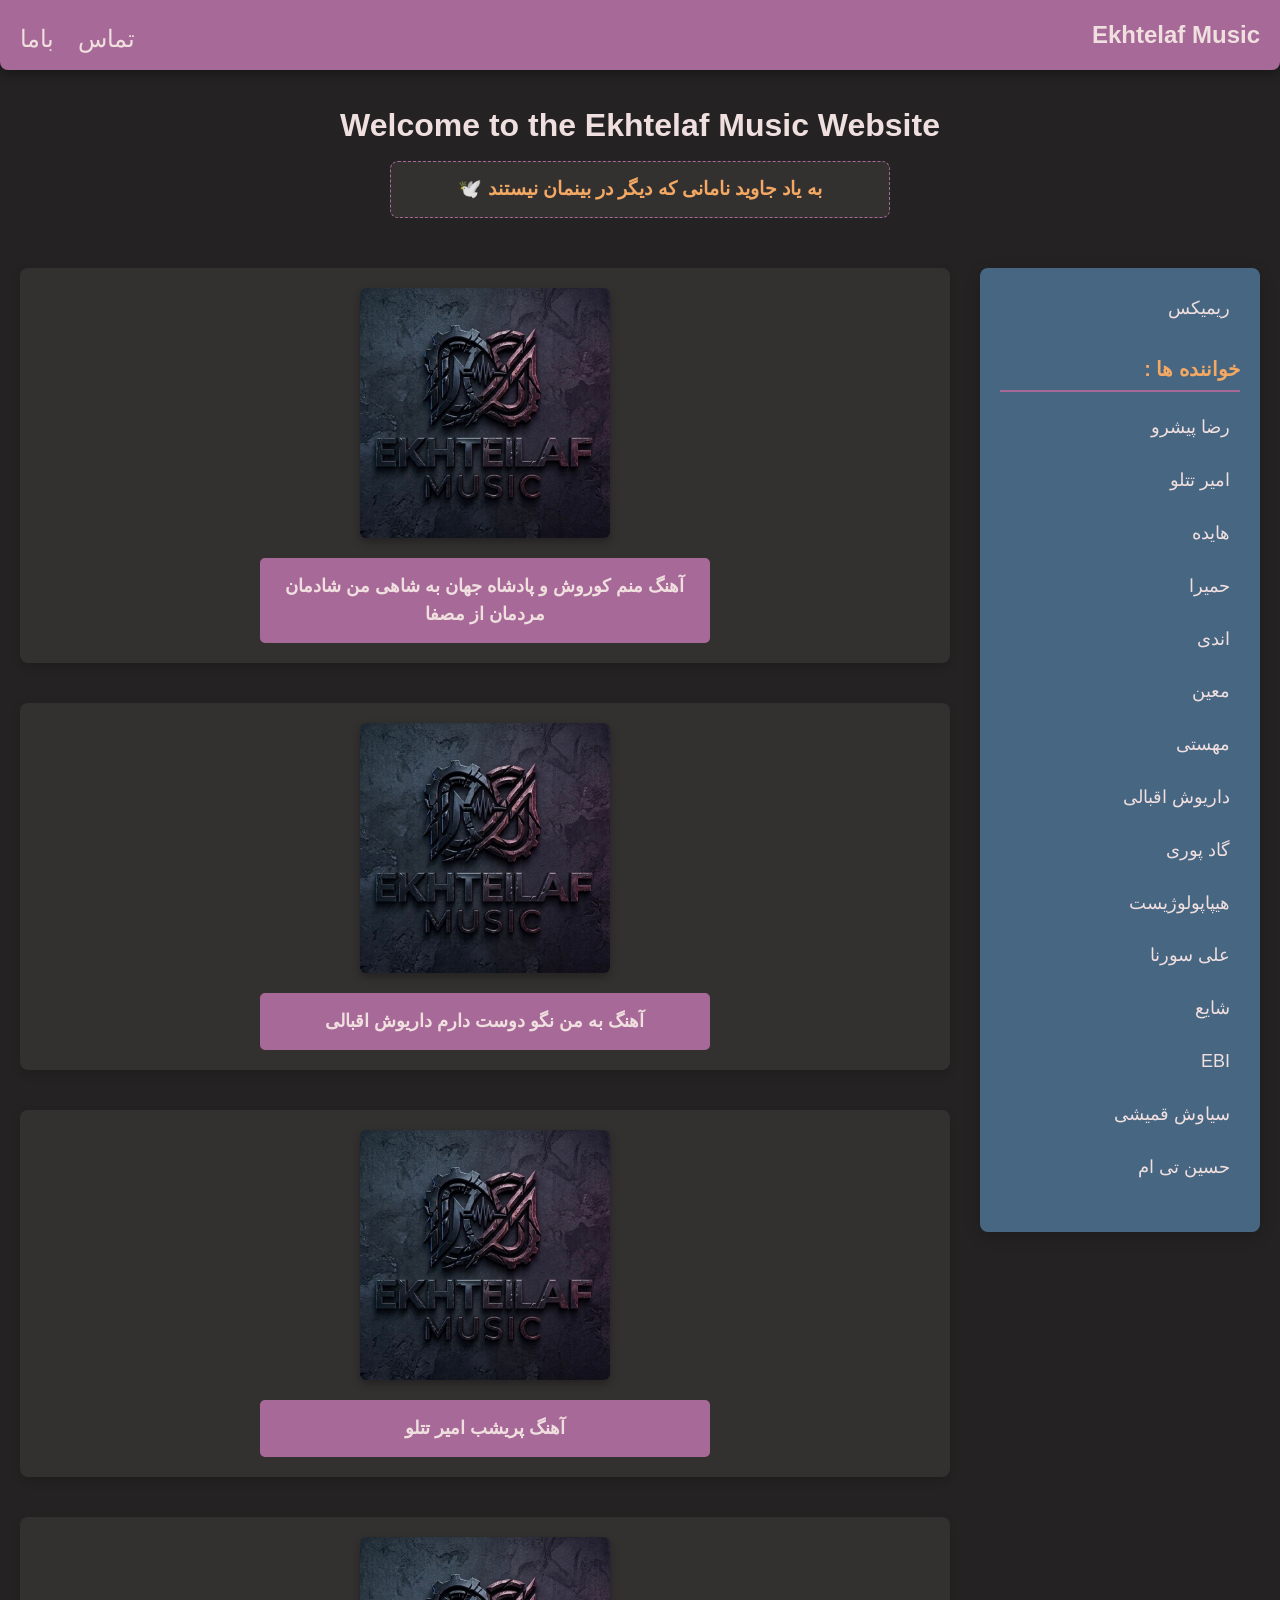
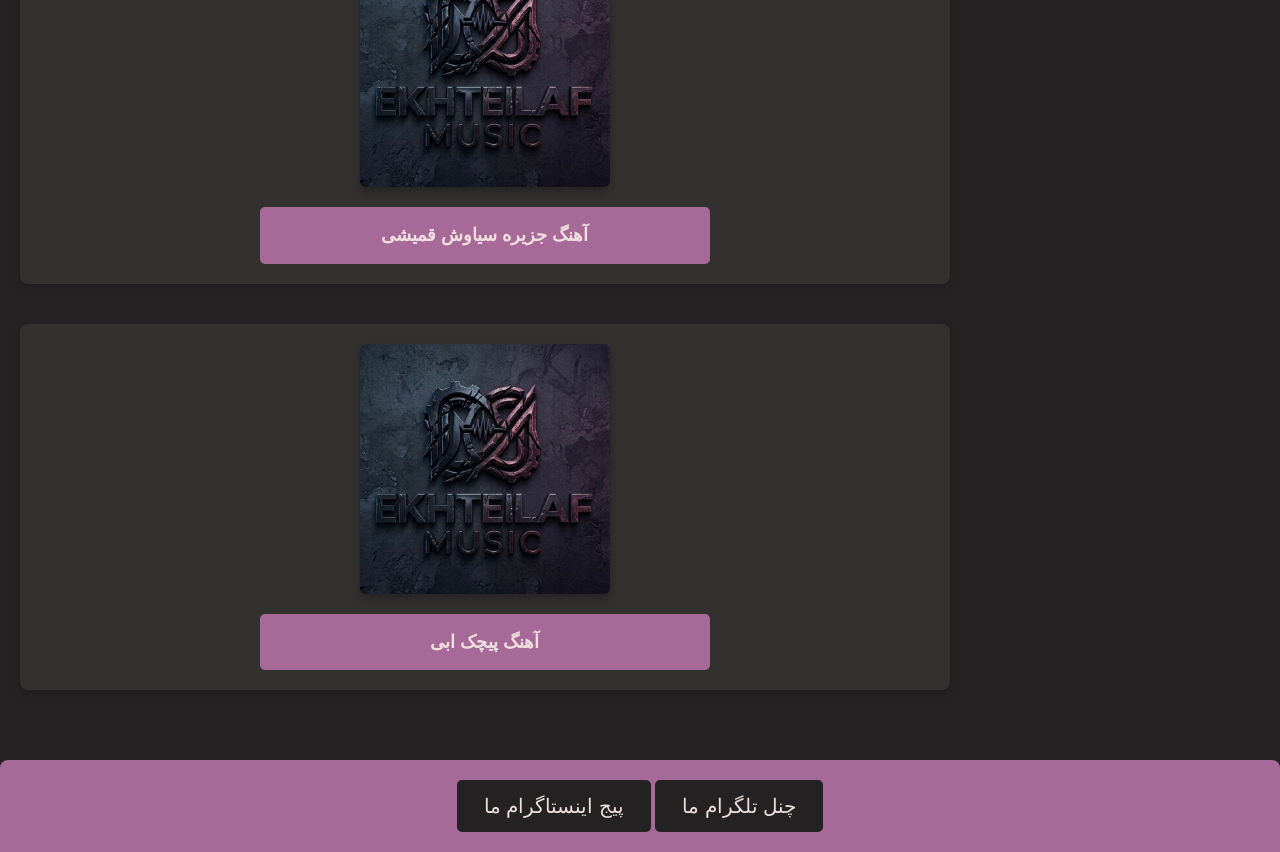
<file: index.html>
<!DOCTYPE html>
<html lang="fa" dir="rtl">

<head>
    <meta charset="UTF-8">
    <meta http-equiv="X-UA-Compatible" content="IE=edge">
    <meta name="viewport" content="width=device-width, initial-scale=1.0">
    <title>اختلاف موزیک | Ekhtelaf Music |دانلود و پخش آنلاین آهنگ</title>
    <link rel="stylesheet" href="style.css">

    <link rel="preconnect" href="https://fonts.googleapis.com">
    <link rel="preconnect" href="https://fonts.gstatic.com" crossorigin>
    <link href="https://fonts.googleapis.com/css2?family=Montserrat+Underline:ital,wght@0,100..900;1,100..900&display=swap" rel="stylesheet">
    <link rel="stylesheet" href="https://fonts.googleapis.com/css2?family=Material+Symbols+Outlined:opsz,wght,FILL,GRAD@24,400,0,0&icon_names=phone_in_talk" />
</head>

<body>

    <header id="heder">
        <div class="divef13">
            <h1 id="ef13">Ekhtelaf Music</h1>
        </div>
        <div class="divt">
            <a href="tabligh.html" id="t"><span class="material-symbols-outlined">تماس باما</span></a>
        </div>
    </header>

    <div class="welcome">
        <h1>Welcome to the Ekhtelaf Music Website</h1>
        <!-- تیکه کد زیر را دقیقاً اینجا اضافه کن -->
        <div style="text-align: center; margin: 10px auto 30px auto; font-size: 19px; color: #f3a863; font-weight: bold; background-color: #333030; padding: 12px; border-radius: 8px; border: 1px dashed #a76997; max-width: 500px;">به یاد جاوید نامانی که دیگر در بینمان نیستند 🕊️
        </div>
    </div>

    <div class="main-container">

        <!-- ستون راست: منوی خواننده‌ها و ریمیکس -->
        <aside class="aside">
            <ul>
                <li><a href="remix.html" class="rimix">ریمیکس</a></li>
            </ul>

            <h2 class="kh">خواننده ها :</h2>
            <ul>
                <li><a href="artists.html?id=pishro">رضا پیشرو</a></li>
                <li><a href="artists.html?id=tataloo">امیر تتلو</a></li>
                <li><a href="artists.html?id=haydeh">هایده</a></li>
                <li><a href="artists.html?id=homeyra">حمیرا</a></li>
                <li><a href="artists.html?id=andy">اندی</a></li>
                <li><a href="artists.html?id=moein">معین</a></li>
                <li><a href="artists.html?id=mahasti">مهستی</a></li>
                <li><a href="artists.html?id=dariush">داریوش اقبالی</a></li>
                <li><a href="artists.html?id=poori">گاد پوری</a></li>
                <li><a href="artists.html?id=hiphopologist">هیپاپولوژیست</a></li>
                <li><a href="artists.html?id=sorena">علی سورنا</a></li>
                <li><a href="artists.html?id=shayea">شایع</a></li>
                <li><a href="artists.html?id=ebi">EBI</a></li>
                <li><a href="artists.html?id=ghomayshi">سیاوش قمیشی</a></li>
                <li><a href="artists.html?id=hosseintm">حسین تی ام</a></li>
            </ul>
        </aside>

        <!-- ستون چپ: محتوای اصلی صفحه اول -->
        <main class="content-area">

            <!-- <div class="divbn">
                <h3 class="tm">مطالب پر بازدید</h3>
                <hr class="tt">
                <video controls autoplay muted class="vidbn">
                    <source src="GCDNuxAy_0pU6bYCANalMmqcOrNGbvVBAAAF.mp4" type="video/mp4">
                </video>
                <br>
                <a href="https://benowaperfume.ir/fa/blog" class="abn">اینجا کلیک کن</a>
            </div> -->

            <!-- آهنگ منم کوروش (باقی ماند) -->
            <div class="music-card">
                <img src="اختلاف.jpg" alt="منم کوروش">
                <a href="player.html?artist=special&track=manam_kourosh">آهنگ منم کوروش و پادشاه جهان به شاهی من شادمان مردمان از مصفا</a>
            </div>

            <!-- آهنگ به من نگو دوست دارم داریوش (جایگزین شد) -->
            <div class="music-card">
                <img src="اختلاف.jpg" alt="به من نگو دوست دارم داریوش">
                <a href="player.html?artist=dariush&track=donyaye_in_roozaye_man">آهنگ به من نگو دوست دارم داریوش اقبالی</a>
            </div>

            <!-- آهنگ پریشب امیر تتلو (جایگزین شد) -->
            <div class="music-card">
                <img src="اختلاف.jpg" alt="پریشب امیر تتلو">
                <a href="player.html?artist=tataloo&track=goli">آهنگ پریشب امیر تتلو</a>
            </div>

            <!-- آهنگ جزیره سیاوش قمیشی (جایگزین شد) -->
            <div class="music-card">
                <img src="اختلاف.jpg" alt="جزیره سیاوش قمیشی">
                <a href="player.html?artist=ghomayshi&track=jazireh">آهنگ جزیره سیاوش قمیشی</a>
            </div>

            <!-- آهنگ پیچک ابی (جایگزین شد) -->
            <div class="music-card">
                <img src="اختلاف.jpg" alt="پیچک ابی">
                <a href="player.html?artist=ebi&track=pich">آهنگ پیچک ابی</a>
            </div>

        </main>

    </div>

    <footer>
        <a href="https://t.me/Ekhtelafmusic" class="چنلتلگرام" target="_blank">چنل تلگرام ما</a>
        <a href="https://www.instagram.com/eghtelaf_music?igsh=MWF1bGY4aHJhNzM1Zw==" class="چنلتلگرام" target="_blank">پیج اینستاگرام ما</a>
    </footer>

    <script src="script.js"></script>
</body>

</html>
</file>
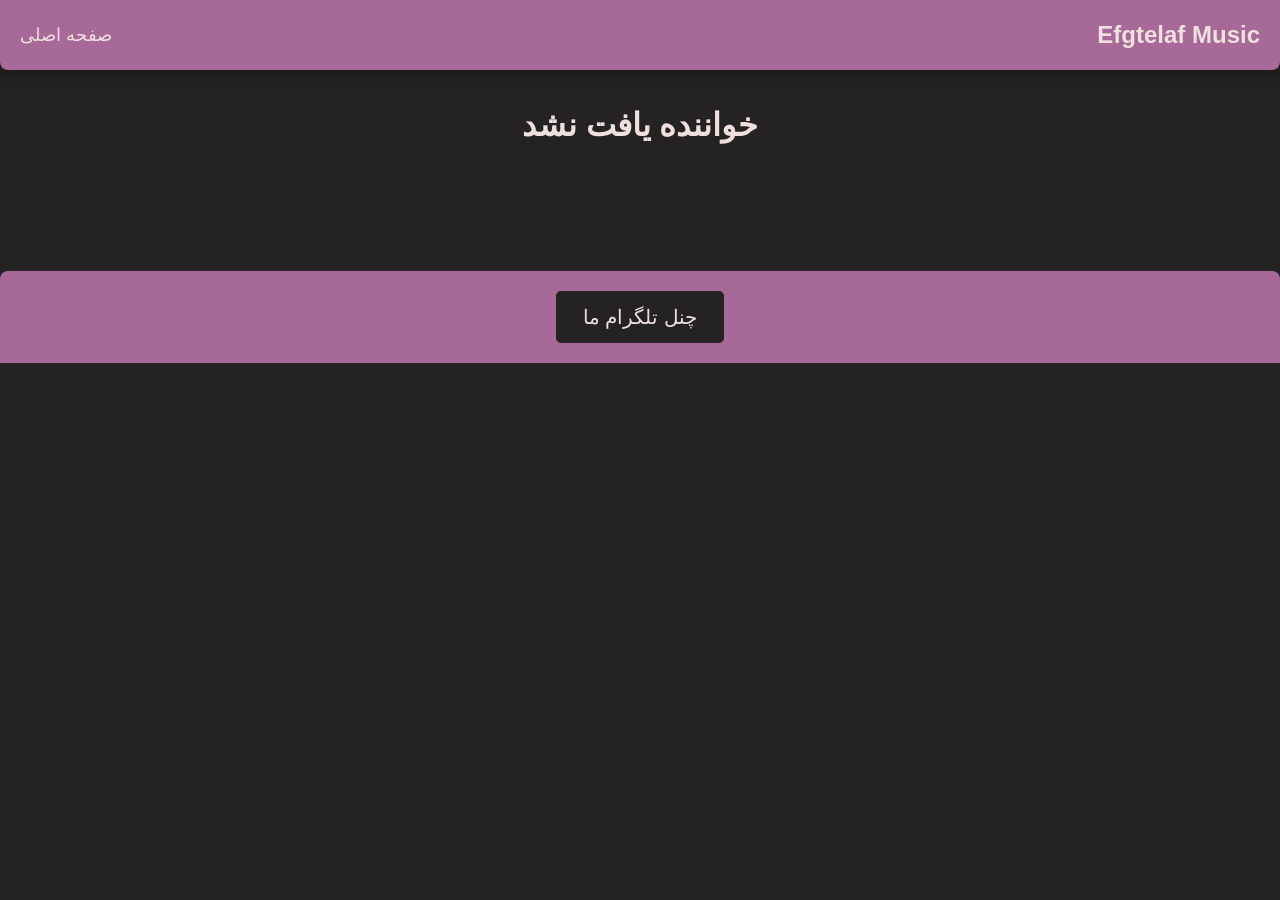
<file: artists.html>
<!DOCTYPE html>
<html lang="fa" dir="rtl">

<head>
    <meta charset="UTF-8">
    <meta name="viewport" content="width=device-width, initial-scale=1.0">
    <title>آهنگ‌های خواننده | اختلاف موزیک</title>
    <link rel="stylesheet" href="style.css">
    <link rel="preconnect" href="https://fonts.googleapis.com">
    <link rel="preconnect" href="https://fonts.gstatic.com" crossorigin>
    <link href="https://fonts.googleapis.com/css2?family=Montserrat+Underline:ital,wght@0,100..900;1,100..900&display=swap" rel="stylesheet">
</head>

<body>

    <header id="heder">
        <div class="divef13">
            <h1 id="ef13">Efgtelaf Music</h1>
        </div>
        <div class="divt">
            <a href="index.html" id="t" style="font-size: 18px;">صفحه اصلی</a>
        </div>
    </header>

    <div class="welcome">
        <h1 id="artist-title">آهنگ‌های خواننده</h1>
    </div>

    <div class="main-container" style="justify-content: center;">
        <main class="content-area" id="tracks-container" style="max-width: 800px; width: 100%;">
            <!-- لیست آهنگ‌ها توسط جاوااسکریپت تزریق می‌شود -->
        </main>
    </div>

    <footer>
        <a href="https://t.me/ekhtelaf13" class="چنلتلگرام" target="_blank">چنل تلگرام ما</a>
    </footer>

    <script src="script.js"></script>
</body>

</html>
</file>
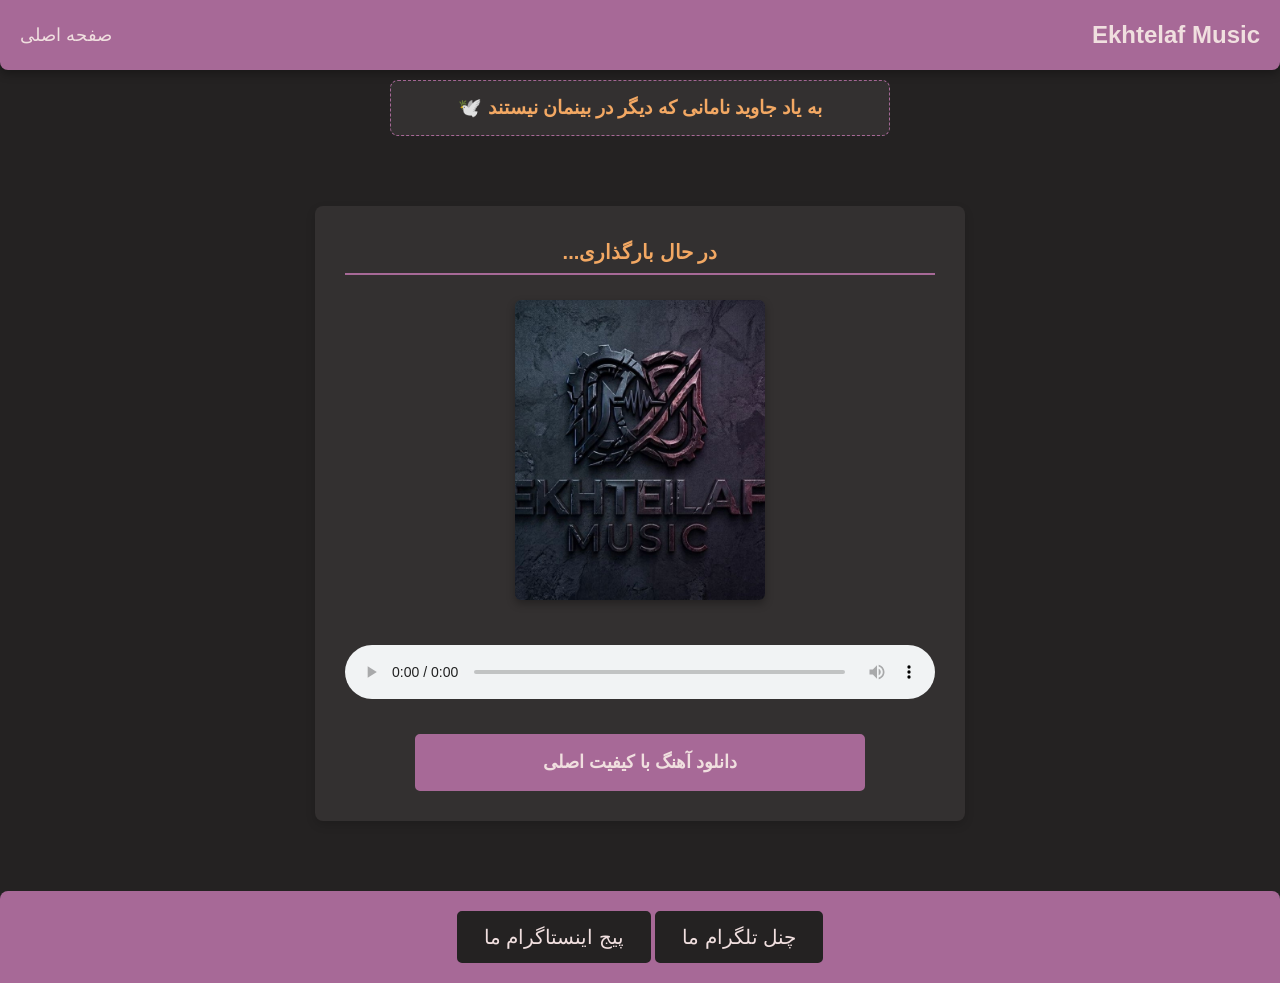
<file: player.html>
<!DOCTYPE html>
<html lang="fa" dir="rtl">

<head>
    <meta charset="UTF-8">
    <meta name="viewport" content="width=device-width, initial-scale=1.0">
    <title>پخش آهنگ | اختلاف موزیک</title>
    <link rel="stylesheet" href="style.css">
    <link rel="preconnect" href="https://fonts.googleapis.com">
    <link rel="preconnect" href="https://fonts.gstatic.com" crossorigin>
    <link href="https://fonts.googleapis.com/css2?family=Montserrat+Underline:ital,wght@0,100..900;1,100..900&display=swap" rel="stylesheet">
</head>

<body>

    <header id="heder">
        <div class="divef13">
            <h1 id="ef13">Ekhtelaf Music</h1>
        </div>
        <!-- تیکه کد زیر را دقیقاً اینجا اضافه کن -->
  
    

        <div class="divt">
            <a href="index.html" id="t" style="font-size: 18px;">صفحه اصلی</a>
        </div>
    </header>
        <div style="text-align: center; margin: 10px auto 30px auto; font-size: 19px; color: #f3a863; font-weight: bold; background-color: #333030; padding: 12px; border-radius: 8px; border: 1px dashed #a76997; max-width: 500px;">به یاد جاوید نامانی که دیگر در بینمان نیستند 🕊️
        </div>

    <div class="main-container" style="justify-content: center; padding-top: 40px;">
        <main class="content-area" style="max-width: 650px; width: 100%; align-items: center;">
            
            <div class="music-card" style="width: 100%; padding: 30px;">
                <h2 id="player-title" class="kh" style="width: 100%; margin-bottom: 25px;">در حال بارگذاری...</h2>
                <img id="player-img" src="اختلاف.jpg" alt="کاور آهنگ" style="max-width: 300px; height: 300px; object-fit: cover; border-radius: 6px;">
                
                <audio id="player-audio" controls style="width: 100%; margin: 25px 0; border-radius: 8px;"></audio>
                
                <a id="download-link" href="#" download style="width: 100%; margin-top: 10px;">دانلود آهنگ با کیفیت اصلی</a>
            </div>

        </main>
    </div>

    <footer>
        <a href="https://t.me/Ekhtelafmusic" class="چنلتلگرام" target="_blank">چنل تلگرام ما</a>
        <a href="https://www.instagram.com/eghtelaf_music?igsh=MWF1bGY4aHJhNzM1Zw==" class="چنلتلگرام" target="_blank">پیج اینستاگرام ما</a>
    </footer>

    <script src="script.js"></script>
</body>

</html>
</file>
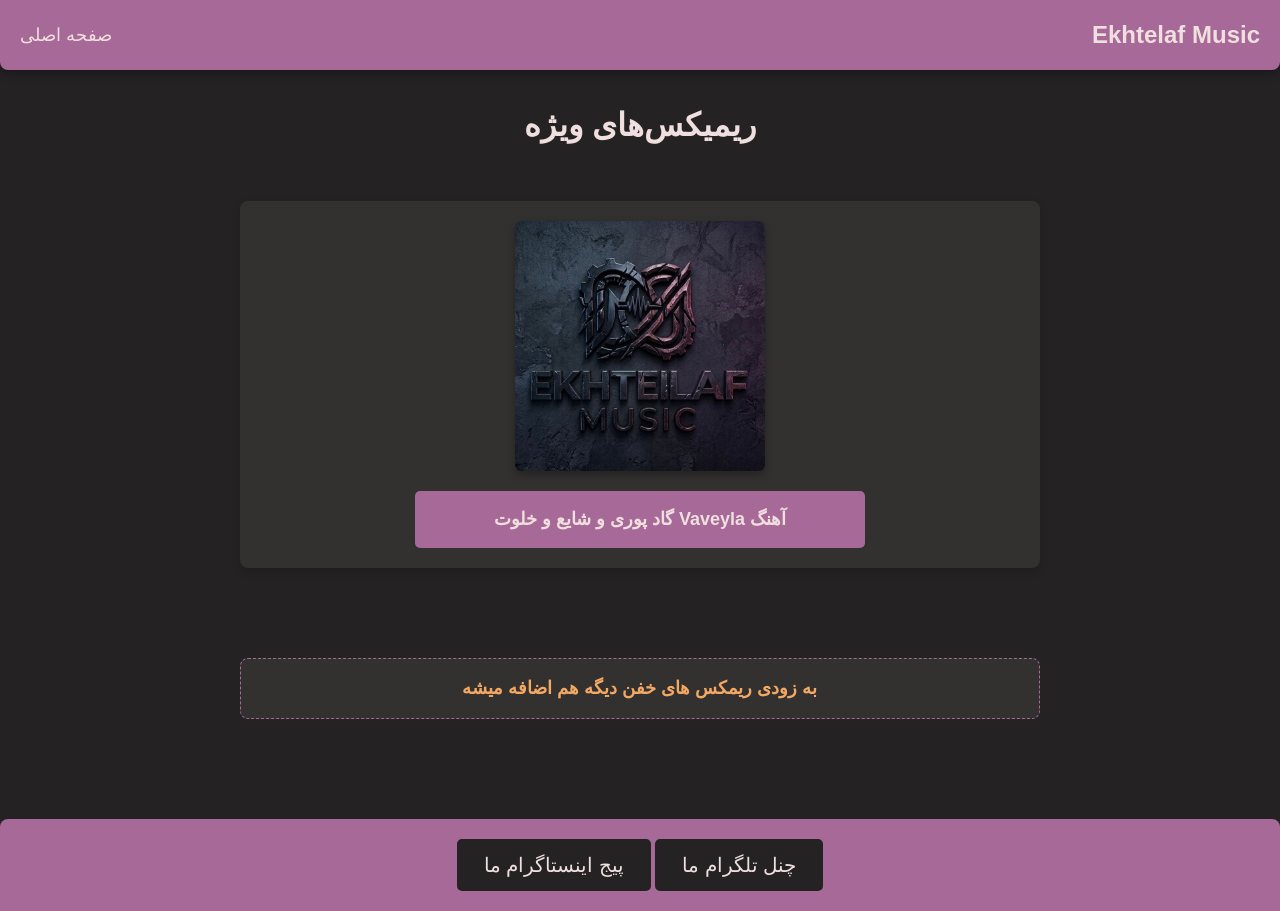
<file: remix.html>
<!DOCTYPE html>
<html lang="fa" dir="rtl">

<head>
    <meta charset="UTF-8">
    <meta name="viewport" content="width=device-width, initial-scale=1.0">
    <title>ریمیکس‌ها | اختلاف موزیک</title>
    <link rel="stylesheet" href="style.css">
    <link rel="preconnect" href="https://fonts.googleapis.com">
    <link rel="preconnect" href="https://fonts.gstatic.com" crossorigin>
    <link href="https://fonts.googleapis.com/css2?family=Montserrat+Underline:ital,wght@0,100..900;1,100..900&display=swap" rel="stylesheet">
</head>

<body>

    <header id="heder">
        <div class="divef13">
            <h1 id="ef13">Ekhtelaf Music</h1>
        </div>
        <div class="divt">
            <a href="index.html" id="t" style="font-size: 18px;">صفحه اصلی</a>
        </div>
    </header>

    <div class="welcome">
        <h1>ریمیکس‌های ویژه</h1>
    </div>

    <div class="main-container" style="justify-content: center;">
        <main class="content-area" id="tracks-container" style="max-width: 800px; width: 100%;">
            <!-- ریمیکس‌ها توسط جاوااسکریپت رندر می‌شوند -->
        </main>
    </div>

    <footer>
        <a href="https://t.me/Ekhtelafmusic" class="چنلتلگرام" target="_blank">چنل تلگرام ما</a>
        <a href="https://www.instagram.com/eghtelaf_music?igsh=MWF1bGY4aHJhNzM1Zw==" class="چنلتلگرام" target="_blank">پیج اینستاگرام ما</a>
    </footer>

    <script src="script.js"></script>
</body>

</html>
</file>
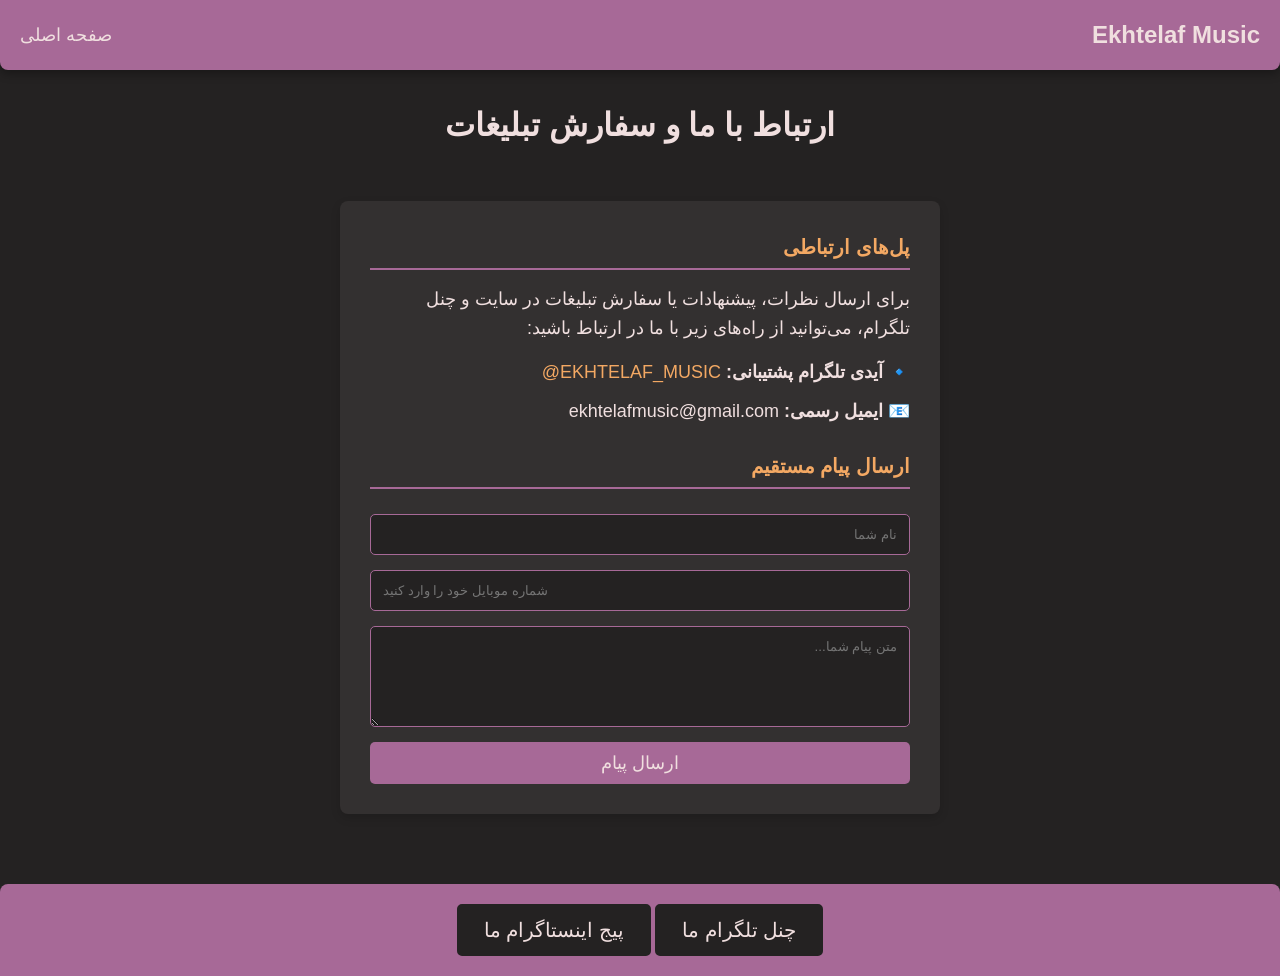
<file: tabligh.html>
<!DOCTYPE html>
<html lang="fa" dir="rtl">

<head>
    <meta charset="UTF-8">
    <meta name="viewport" content="width=device-width, initial-scale=1.0">
    <title>تماس با ما | اختلاف موزیک</title>
    <link rel="stylesheet" href="style.css">
    <link rel="preconnect" href="https://fonts.googleapis.com">
    <link rel="preconnect" href="https://fonts.gstatic.com" crossorigin>
    <link href="https://fonts.googleapis.com/css2?family=Montserrat+Underline:ital,wght@0,100..900;1,100..900&display=swap" rel="stylesheet">
</head>

<body>

    <header id="heder">
        <div class="divef13">
            <h1 id="ef13">Ekhtelaf Music </h1>
        </div>
        <div class="divt">
            <a href="index.html" id="t" style="font-size: 18px;">صفحه اصلی</a>
        </div>
    </header>

    <div class="welcome">
        <h1>ارتباط با ما و سفارش تبلیغات</h1>
    </div>

    <div class="main-container" style="justify-content: center;">
        <main class="content-area" style="max-width: 600px; width: 100%;">
            
            <div class="music-card" style="width: 100%; text-align: right; align-items: flex-start; padding: 30px;">
                <h2 class="kh" style="width: 100%;">پل‌های ارتباطی</h2>
                <p style="margin-bottom: 15px; font-size: 18px;">برای ارسال نظرات، پیشنهادات یا سفارش تبلیغات در سایت و چنل تلگرام، می‌توانید از راه‌های زیر با ما در ارتباط باشید:</p>
                
                <p style="margin-bottom: 10px; font-size: 18px;">🔹 <strong>آیدی تلگرام پشتیبانی:</strong> <a href="https://t.me/EKHTELAF_MUSIC" target="_blank" style="display:inline; border:none; background:none; color:#f3a863; padding:0; font-weight:normal;">EKHTELAF_MUSIC@</a></p>
                <p style="margin-bottom: 25px; font-size: 18px;">📧 <strong>ایمیل رسمی:</strong> ekhtelafmusic@gmail.com</p>
                
                <h2 class="kh" style="width: 100%;">ارسال پیام مستقیم</h2>
                <form action="https://formsubmit.co/ekhtelafmusic@gmail.com" method="POST" style="width: 100%; display: flex; flex-direction: column; gap: 15px; margin-top: 10px;">
                <input type="text" name="name" placeholder="نام شما" style="width: 100%; padding: 12px; border-radius: 5px; border: 1px solid #a76997; background-color: #242222; color: #f0dfdf;" required>
                <input type="tel" name="phone" placeholder="شماره موبایل خود را وارد کنید" style="width: 100%; padding: 12px; border-radius: 5px; border: 1px solid #a76997; background-color: #242222; color: #f0dfdf;" required>
                <textarea name="message" placeholder="متن پیام شما..." rows="5" style="width: 100%; padding: 12px; border-radius: 5px; border: 1px solid #a76997; background-color: #242222; color: #f0dfdf; resize: vertical;" required></textarea>
                <button type="submit" class="abn" style="cursor: pointer; width: 100%; border: none;">ارسال پیام</button>
                </form>
            </div>

        </main>
    </div>

    <footer>
        <a href="https://t.me/Ekhtelafmusic" class="چنلتلگرام" target="_blank">چنل تلگرام ما</a>
        <a href="https://www.instagram.com/eghtelaf_music?igsh=MWF1bGY4aHJhNzM1Zw==" class="چنلتلگرام" target="_blank">پیج اینستاگرام ما</a>
    </footer>

</body>

</html>
</file>
<file: style.css>
/* تنظیمات اولیه */
* {
    box-sizing: border-box;
    margin: 0;
    padding: 0;
    font-family: 'Segoe UI', Tahoma, Geneva, Verdana, sans-serif;
}

body {
    background-color: #242222;
    color: #f0dfdf;
    line-height: 1.6;
    overflow-x: hidden;
}

/* هدر سایت */
#heder {
    width: 100%;
    height: 70px;
    background-color: #a76997;
    position: sticky;
    top: 0;
    z-index: 1000;
    display: flex;
    justify-content: space-between;
    align-items: center;
    padding: 0 20px;
    border-radius: 0 0 8px 8px;
    box-shadow: 0 4px 10px rgba(0, 0, 0, 0.3);
}

#ef13 {
    font-size: 24px;
    color: #f0dfdf;
}

#t {
    color: #f0dfdf;
    display: flex;
    align-items: center;
    text-decoration: none;
    font-size: 24px;
    transition: transform 0.2s;
}

#t:hover {
    transform: scale(1.1);
}

/* خوش‌آمدگویی */
.welcome {
    text-align: center;
    margin: 30px auto;
    color: #f0dfdf;
    animation: fadeInDown 0.5s ease-out;
}

/* چیدمان اصلی */
.main-container {
    display: flex;
    max-width: 1300px;
    margin: 0 auto;
    padding: 20px;
    gap: 30px;
}

/* ستون راست (منو) */
.aside {
    width: 280px;
    background-color: rgba(75, 110, 141, 0.9);
    padding: 20px;
    border-radius: 8px;
    height: fit-content;
    box-shadow: 0 4px 15px rgba(0,0,0,0.2);
    animation: slideInRight 0.5s ease-out;
}

.aside ul {
    list-style: none;
    margin-bottom: 25px;
}

.aside ul li {
    margin-bottom: 12px;
}

.aside a {
    color: #f0dfdf;
    text-decoration: none;
    font-size: 18px;
    display: block;
    padding: 6px 10px;
    border-radius: 4px;
    transition: all 0.3s cubic-bezier(0.25, 0.8, 0.25, 1);
}

.aside a:hover {
    background-color: #242222;
    color: #a76997;
    padding-right: 18px;
}

.kh {
    color: #f3a863;
    font-size: 20px;
    margin-bottom: 15px;
    border-bottom: 2px solid #a76997;
    padding-bottom: 5px;
}

/* ستون محتوا */
.content-area {
    flex: 1;
    display: flex;
    flex-direction: column;
    gap: 40px;
    animation: slideInLeft 0.5s ease-out;
}

/* بخش بنر و ویدیو */
.divbn {
    background-color: #333030;
    border: 2px solid #a76997;
    border-radius: 8px;
    padding: 20px;
    text-align: center;
    box-shadow: 0 4px 10px rgba(0,0,0,0.2);
}

.tm {
    color: #f3a863;
    margin-bottom: 15px;
    font-size: 22px;
}

.tt {
    border: 1px solid #f3a863;
    margin-bottom: 20px;
}

.vidbn {
    width: 100%;
    max-width: 600px;
    border-radius: 6px;
    margin-bottom: 15px;
}

.abn {
    display: inline-block;
    color: #f0dfdf;
    text-decoration: none;
    font-size: 18px;
    border: 2px solid #f0dfdf;
    background-color: #a76997;
    padding: 10px 30px;
    border-radius: 5px;
    transition: all 0.3s;
}

.abn:hover {
    background-color: #f0dfdf;
    color: #a76997;
}

/* کارت موزیک‌ها */
.music-card {
    background-color: #333030;
    border-radius: 8px;
    padding: 20px;
    display: flex;
    flex-direction: column;
    align-items: center;
    text-align: center;
    box-shadow: 0 4px 10px rgba(0,0,0,0.15);
    transition: transform 0.3s ease, box-shadow 0.3s ease;
}

.music-card:hover {
    transform: translateY(-6px);
    box-shadow: 0 8px 20px rgba(167, 105, 151, 0.25);
}

.music-card img {
    width: 250px;
    height: 250px;
    object-fit: cover;
    border-radius: 6px;
    margin-bottom: 20px;
    box-shadow: 0 4px 8px rgba(0,0,0,0.3);
}

.music-card a {
    color: #f0dfdf;
    text-decoration: none;
    font-size: 18px;
    border: 2px solid #a76997;
    background-color: #a76997;
    width: 100%;
    max-width: 450px;
    padding: 12px;
    border-radius: 5px;
    transition: all 0.3s;
    font-weight: bold;
}

.music-card a:hover {
    background-color: #f0dfdf;
    color: #a76997;
}

/* فوتر */
footer {
    background-color: #a76997;
    width: 100%;
    padding: 20px;
    text-align: center;
    margin-top: 50px;
    border-radius: 8px 8px 0 0;
}

.چنلتلگرام {
    color: #f0dfdf;
    text-decoration: none;
    font-size: 20px;
    border: 2px solid #242222;
    padding: 8px 25px;
    border-radius: 5px;
    background-color: #242222;
    transition: all 0.3s;
    display: inline-block;
}

.چنلتلگرام:hover {
    background-color: #f0dfdf;
    color: #242222;
}

/* انیمیشن‌ها */
@keyframes fadeInDown {
    from { opacity: 0; transform: translateY(-15px); }
    to { opacity: 1; transform: translateY(0); }
}
@keyframes slideInRight {
    from { opacity: 0; transform: translateX(30px); }
    to { opacity: 1; transform: translateX(0); }
}
@keyframes slideInLeft {
    from { opacity: 0; transform: translateX(-30px); }
    to { opacity: 1; transform: translateX(0); }
}

/* تنظیمات مخصوص گوشی‌ها */
@media (max-width: 768px) {
    .main-container {
        flex-direction: column;
    }
    
    .aside {
        width: 100%;
    }
}
</file>
